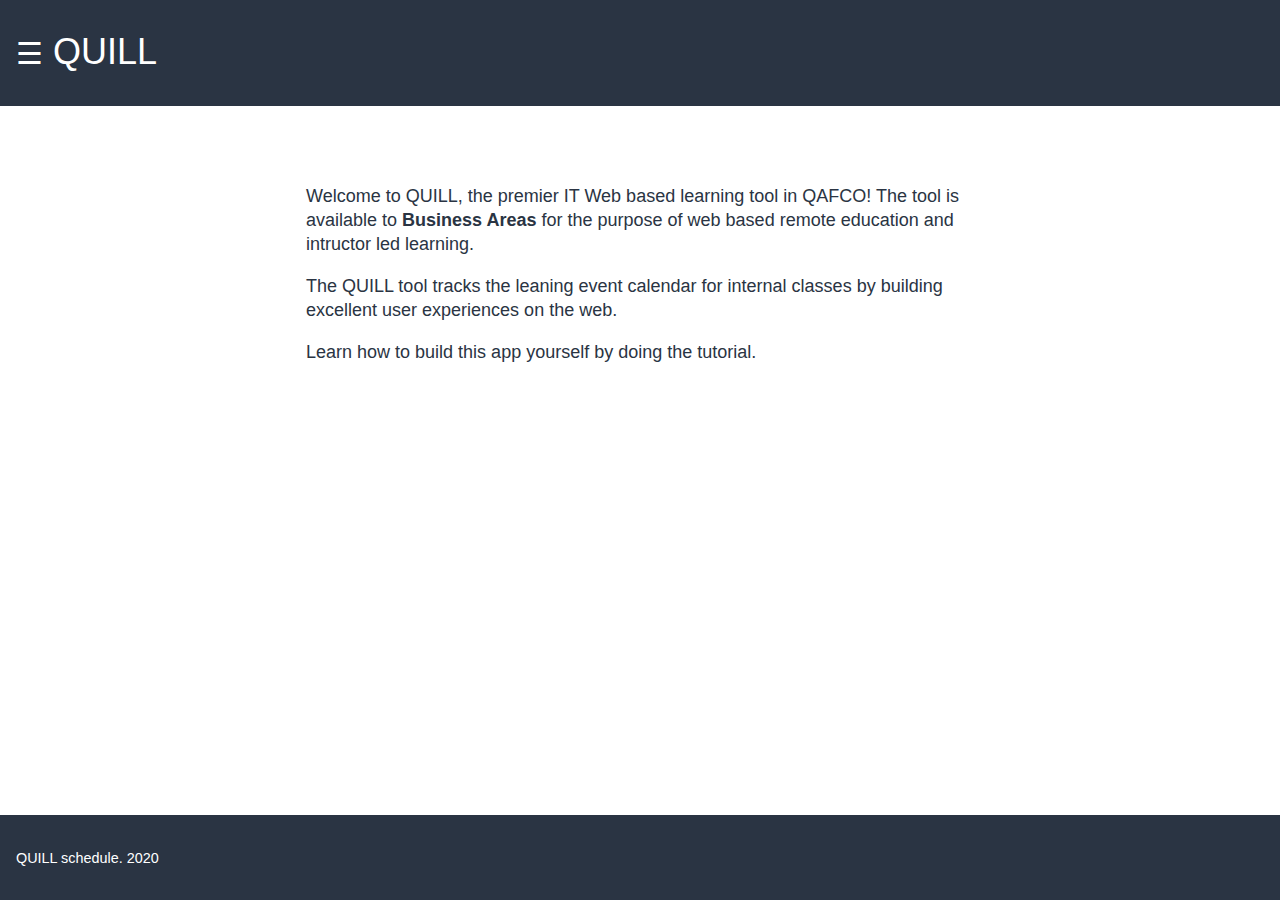
<file: index.html>
<!DOCTYPE html>
<html lang="en">
  <head>
    <meta charset="UTF-8" />
    <meta name="viewport" content="width=device-width, initial-scale=1.0" />
    <meta http-equiv="X-UA-Compatible" content="ie=edge" />
    <title>PWAQuill</title>
    <link rel="stylesheet" href="./styles.css" />

    <link rel="icon" type="image/png" href="./img/icons/favicon.png" />

    <meta name="theme-color" content="#2A3443" />
    <meta name="description" content="PWA Tutorial Application." />

    <!-- iOS -->
    <link rel="apple-touch-icon" href="./img/icons/icon-144x144.png" />
    <meta name="mobile-web-app-capable" content="yes" />
    <meta name="mobile-web-app-status-bar-style" content="black" />
    <meta name="mobile-web-app-title" content="PWAConf" />
    <link rel="manifest" href="./manifest.json">

  </head>

  <body>
    <div id="mySidenav" class="sidenav">
      <a href="javascript:void(0)" class="closebtn" onclick="closeNav()">&times;</a>
      <a href='./index.html'>Home</a>
      <a href='./speakers.html'>Speakers</a>
      <a href='./schedule.html'>Schedule</a>
      <a href='./code-of-conduct.html'>CoC</a>
      <a href='./about.html'>About</a>      
    </div>

    <header>
      <h1>
        <span style="font-size:30px;cursor:pointer" onclick="openNav()">&#9776;</span> 
        QUILL
      </h1>
      
      <!--
      <nav>
        <a href="#speakers">Speakers</a> <a href="#schedule">Schedule</a>
        <a href="#code-of-conduct">CoC</a>
        <a href='./about.html'>About</a>
      </nav>
      -->
    </header>

    <div class="alert" role="alert" hidden>
      Your browser does not support ServiceWorker. The app will not be available
      offline.
    </div>

    <main>
      <p>
        Welcome to QUILL, the premier IT Web based learning tool in QAFCO! The
        tool is available to <b>Business Areas</b> for the purpose of web based remote education and intructor led learning. 
      </p>

      <p>
        The QUILL tool tracks the leaning event calendar for internal classes by building excellent user experiences on the web.
      </p>

      <p>
        Learn how to build this app yourself by
        <a href="https://vaadin.com/tutorials/learn-pwas">doing the tutorial</a
        >.
      </p>

    </main>

    <footer>
      <p>QUILL schedule. 2020</p>
    </footer>

    <script src="./app.js"></script>
  </body>
</html>
</file>
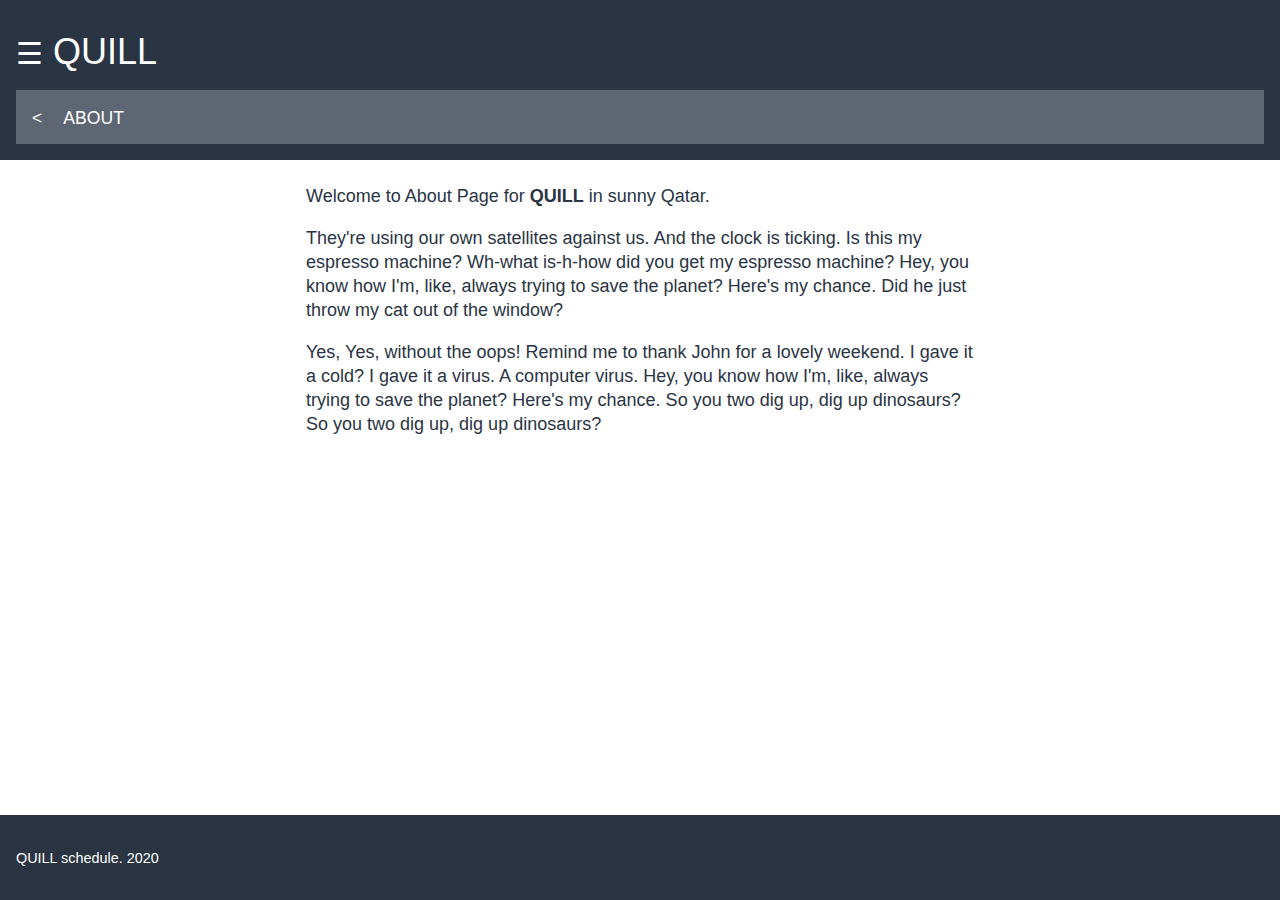
<file: about.html>
<!DOCTYPE html>
<html lang="en">
  <head>
    <meta charset="UTF-8" />
    <meta name="viewport" content="width=device-width, initial-scale=1.0" />
    <meta http-equiv="X-UA-Compatible" content="ie=edge" />
    <title>PWAQuill</title>
    <link rel="stylesheet" href="./styles.css" />

    <link rel="icon" type="image/png" href="./img/icons/favicon.png" />

    <meta name="theme-color" content="#2A3443" />
    <meta
      name="description"
      content="PWA Tutorial Application for a fictional conference."
    />

    <!-- iOS -->
    <link rel="apple-touch-icon" href="./img/icons/icon-144x144.png" />
    <meta name="mobile-web-app-capable" content="yes" />
    <meta name="mobile-web-app-status-bar-style" content="black" />
    <meta name="mobile-web-app-title" content="PWAConf" />
    <link rel="manifest" href="./manifest.json">  
  </head>

  <body>
    <div id="mySidenav" class="sidenav">
      <a href="javascript:void(0)" class="closebtn" onclick="closeNav()">&times;</a>
      <a href='./index.html'>Home</a>
      <a href='./speakers.html'>Speakers</a>
      <a href='./schedule.html'>Schedule</a>
      <a href='./code-of-conduct.html'>CoC</a>
      <a href='./about.html'>About</a>      
    </div>

    <header>
      <h1>
        <span style="font-size:30px;cursor:pointer" onclick="openNav()">&#9776;</span> 
        QUILL
      </h1>
      <nav>
        <a href="./index.html">&lt;</a> 
        <a href="#about">ABOUT</a>
      </nav>
    </header>

    <div class="alert" role="alert" hidden>
      Your browser does not support ServiceWorker. The app will not be available
      offline.
    </div>

    <main>
      <p>
        Welcome to About Page for <b>QUILL</b> in sunny Qatar. 
      </p>

      <p> 
        They're using our own satellites against us. And the clock is ticking. Is this my espresso machine? Wh-what is-h-how did you get my espresso machine? Hey, you know how I'm, like, always trying to save the planet? Here's my chance. Did he just throw my cat out of the window?
      </p>
      <p>
        Yes, Yes, without the oops! Remind me to thank John for a lovely weekend. I gave it a cold? I gave it a virus. A computer virus. Hey, you know how I'm, like, always trying to save the planet? Here's my chance. So you two dig up, dig up dinosaurs? So you two dig up, dig up dinosaurs?
      </p>

    </main>

    <footer>
      <p>QUILL schedule. 2020</p>
    </footer>
    
    <script src="./app.js"></script>
  </body>
</html>
</file>
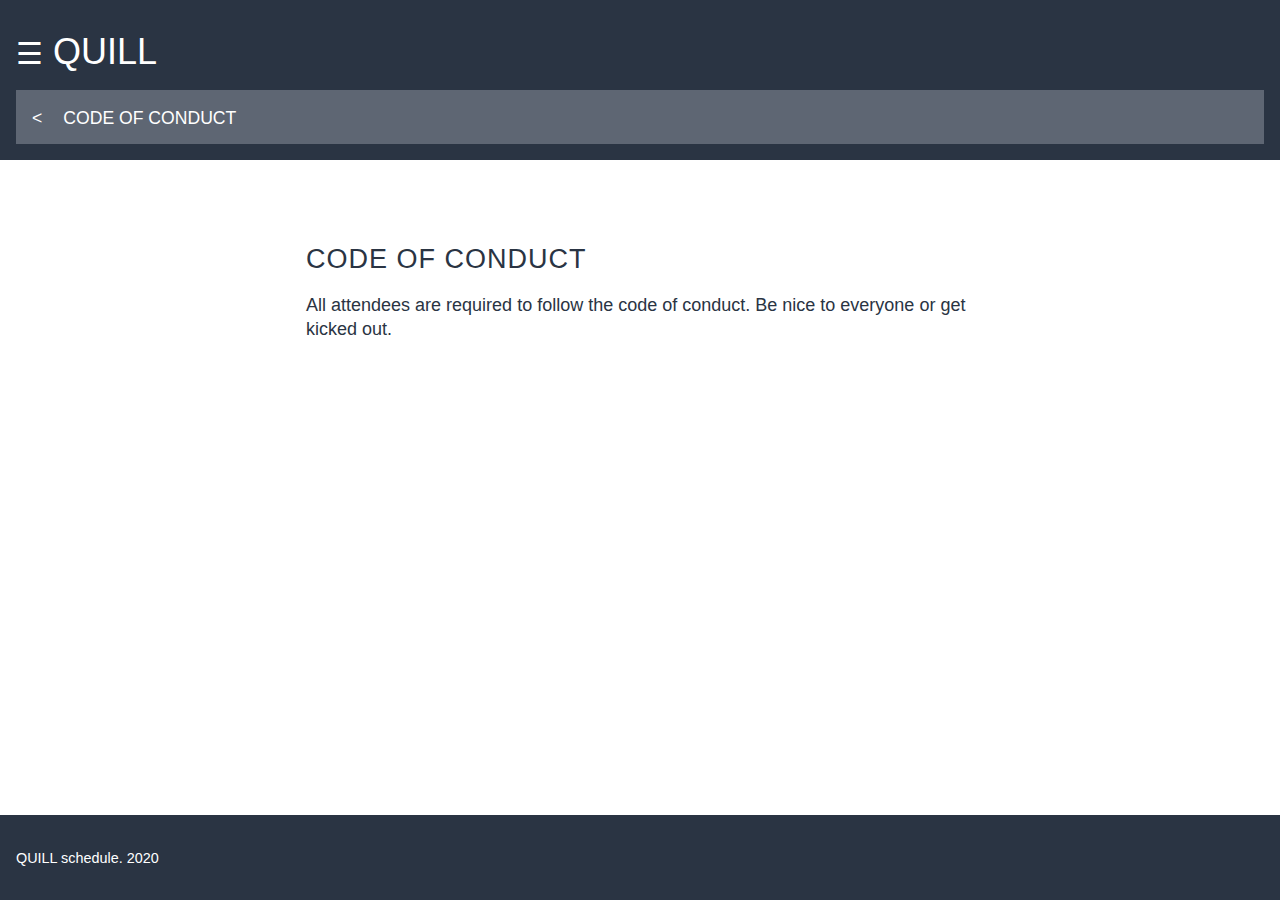
<file: code-of-conduct.html>
<!DOCTYPE html>
<html lang="en">
  <head>
    <meta charset="UTF-8" />
    <meta name="viewport" content="width=device-width, initial-scale=1.0" />
    <meta http-equiv="X-UA-Compatible" content="ie=edge" />
    <title>PWAQuill</title>
    <link rel="stylesheet" href="./styles.css" />

    <link rel="icon" type="image/png" href="./img/icons/favicon.png" />

    <meta name="theme-color" content="#2A3443" />
    <meta
      name="description"
      content="PWA Tutorial Application for a fictional conference."
    />

    <!-- iOS -->
    <link rel="apple-touch-icon" href="./img/icons/icon-144x144.png" />
    <meta name="mobile-web-app-capable" content="yes" />
    <meta name="mobile-web-app-status-bar-style" content="black" />
    <meta name="mobile-web-app-title" content="PWAConf" />
    <link rel="manifest" href="./manifest.json">  
  </head>

  <body>
    <div id="mySidenav" class="sidenav">
      <a href="javascript:void(0)" class="closebtn" onclick="closeNav()">&times;</a>
      <a href='./index.html'>Home</a>
      <a href='./speakers.html'>Speakers</a>
      <a href='./schedule.html'>Schedule</a>
      <a href='./code-of-conduct.html'>CoC</a>
      <a href='./about.html'>About</a>      
    </div>

    <header>
     <h1>
        <span style="font-size:30px;cursor:pointer" onclick="openNav()">&#9776;</span> 
        QUILL
      </h1>
      <nav>
        <a href="./index.html">&lt;</a> 
        <a href="#">CODE OF CONDUCT</a>
      </nav>
    </header>

    <div class="alert" role="alert" hidden>
      Your browser does not support ServiceWorker. The app will not be available
      offline.
    </div>

    <main>
      <h2 id="code-of-conduct">Code of conduct</h2>
      <p>
        All attendees are required to follow the
        <a href="http://confcodeofconduct.com/">code of conduct</a>. Be nice to
        everyone or get kicked out.
      </p>
    </main>
    <footer>
      <p>QUILL schedule. 2020</p>
    </footer>

    <script src="./app.js"></script>
  </body>
</html>
</file>
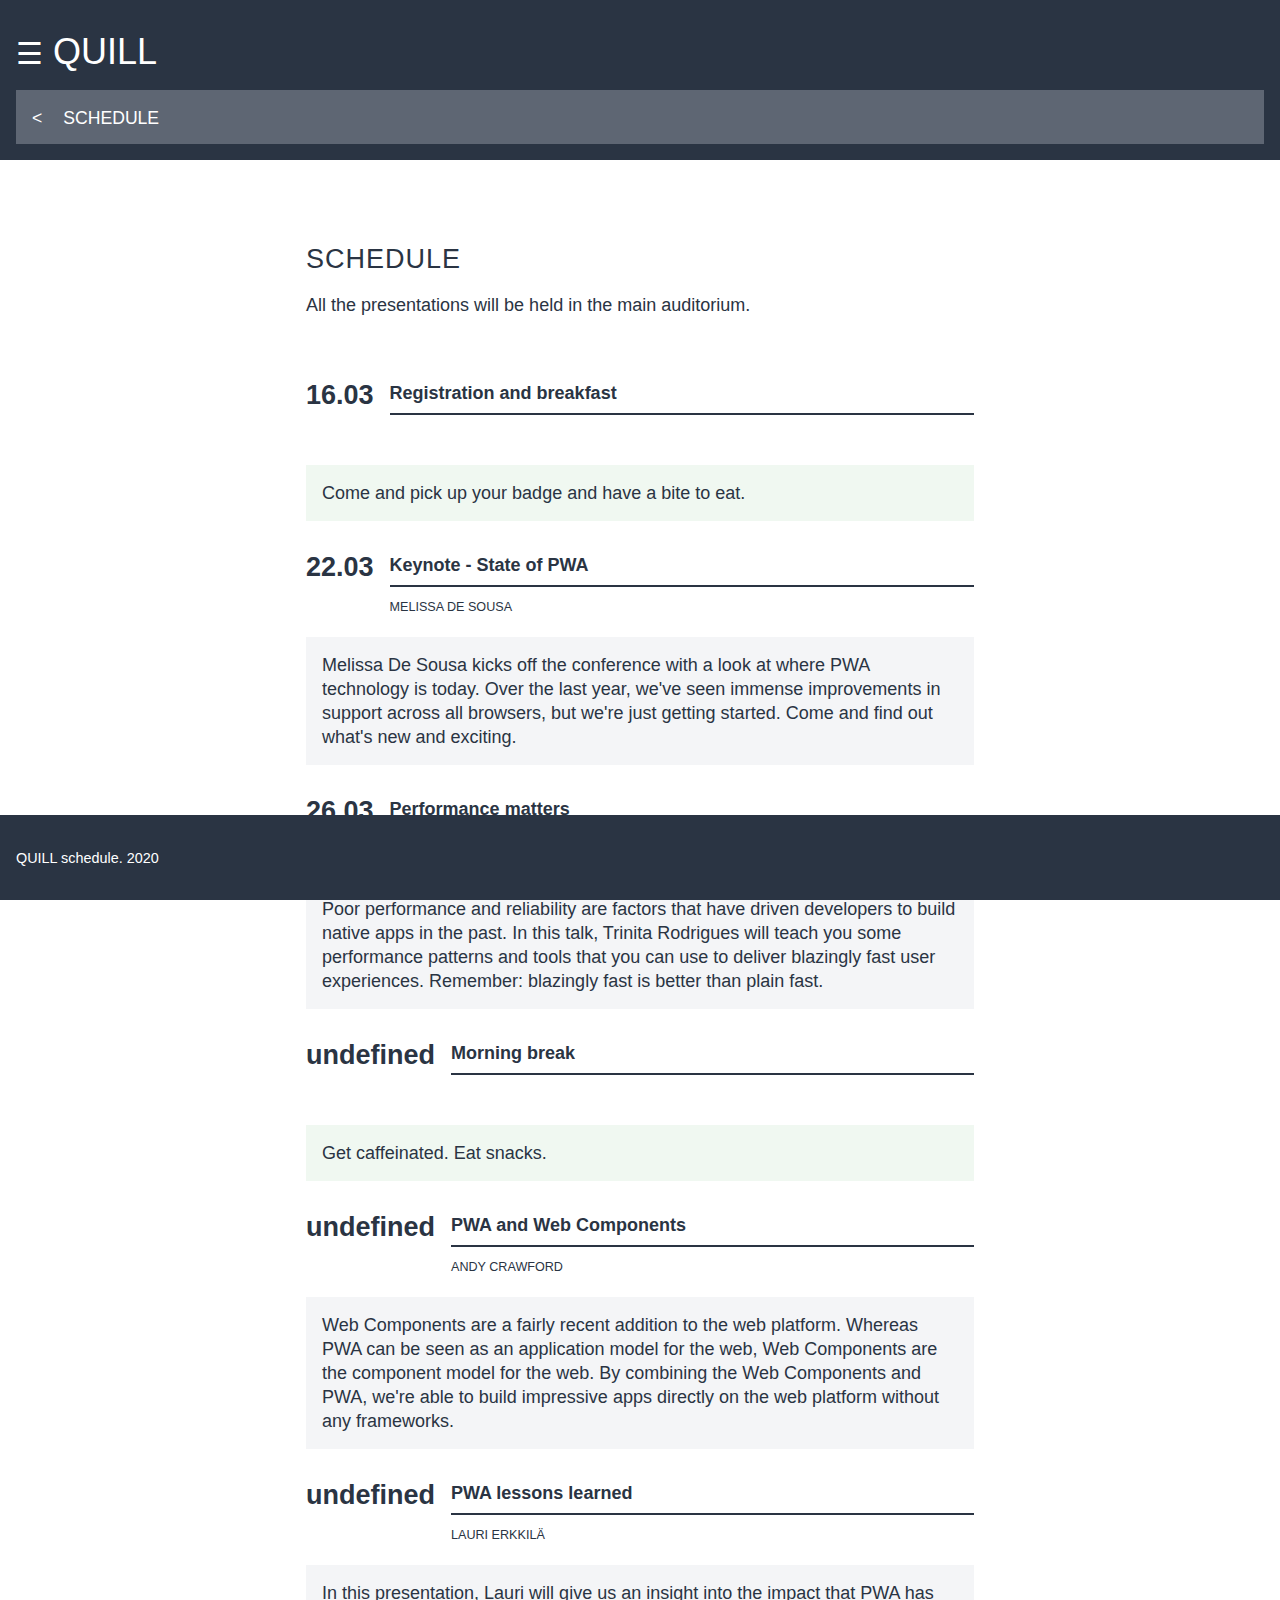
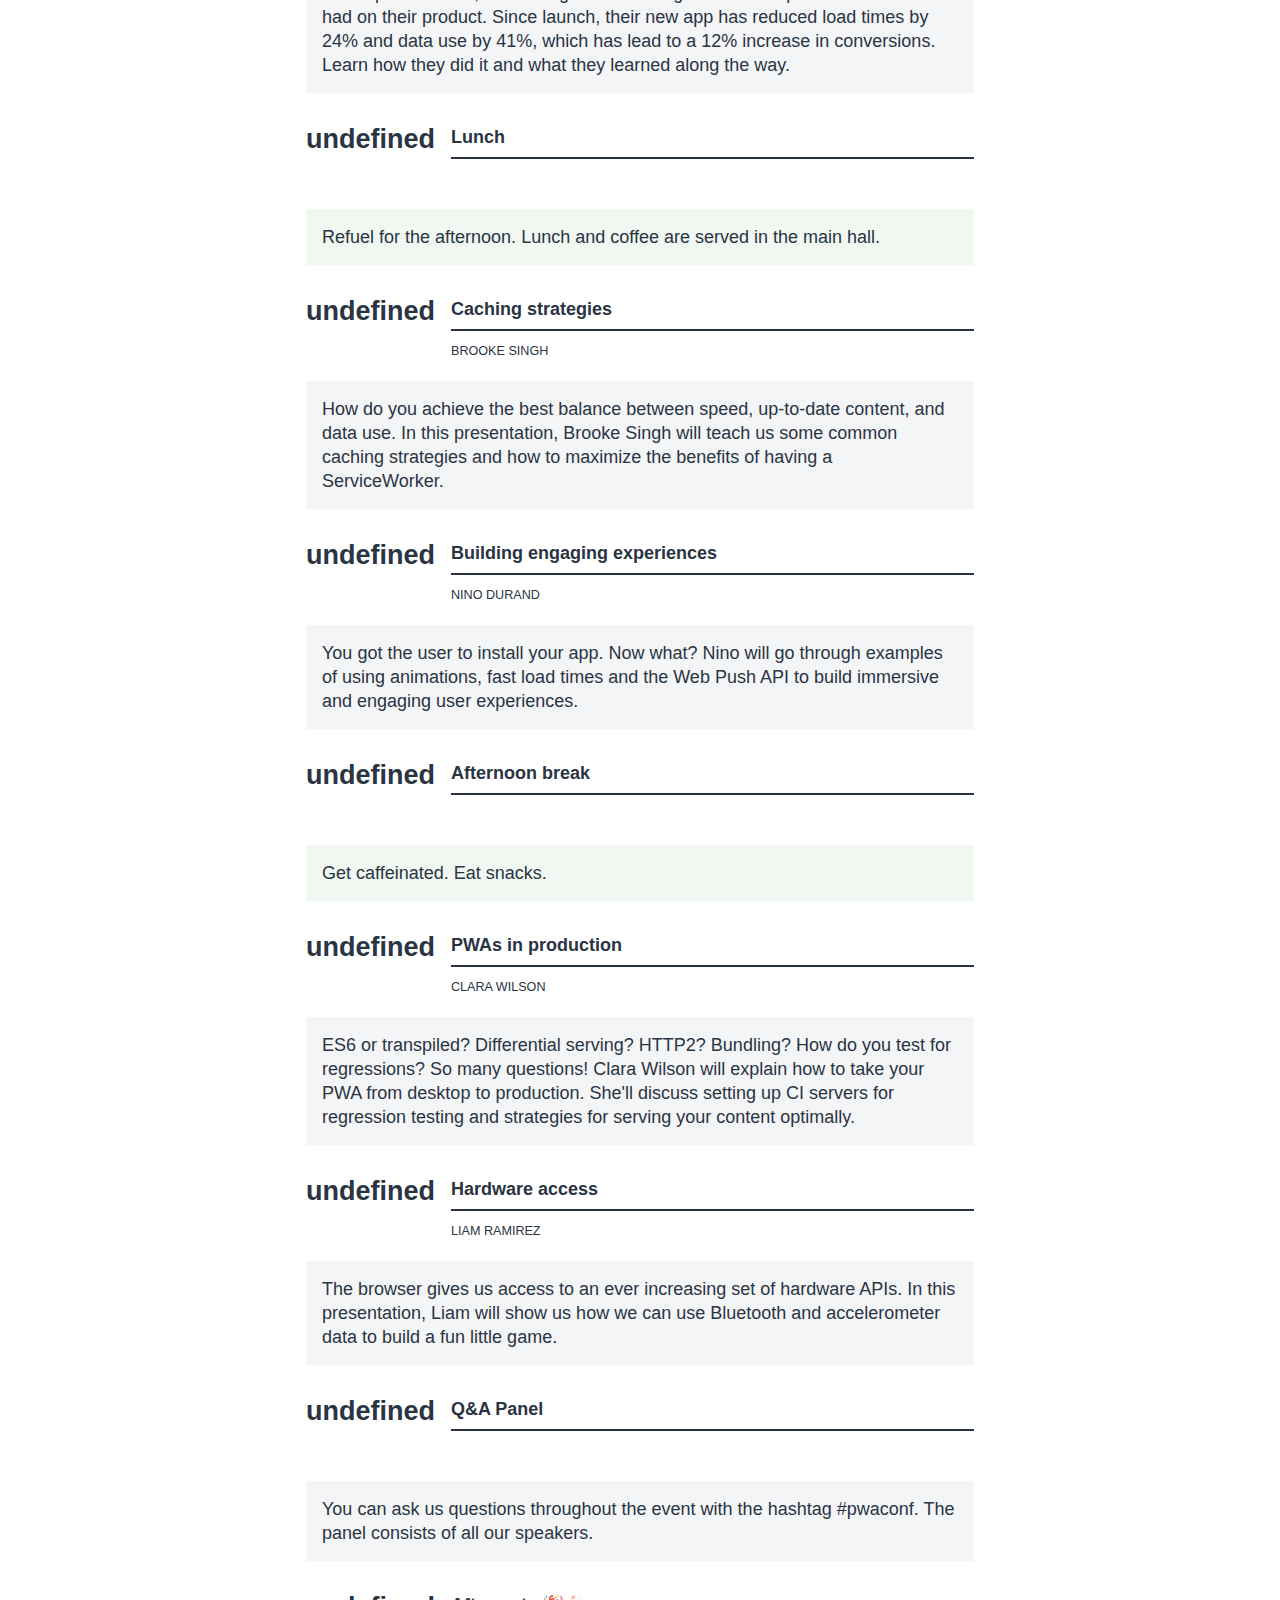
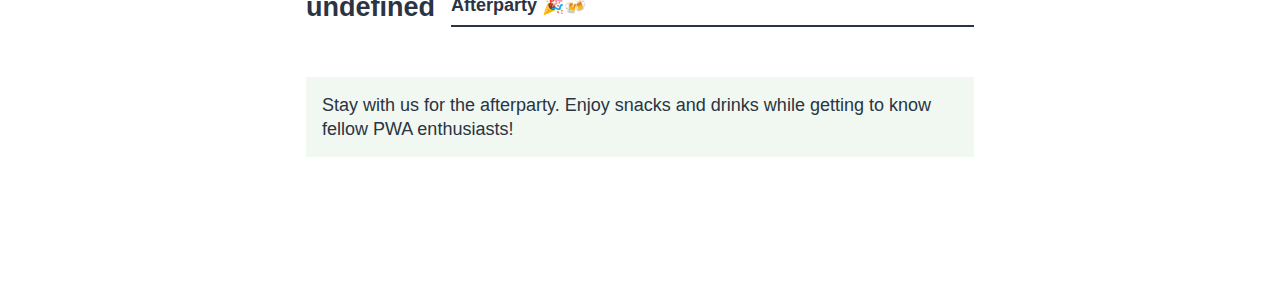
<file: schedule.html>
<!DOCTYPE html>
<html lang="en">
  <head>
    <meta charset="UTF-8" />
    <meta name="viewport" content="width=device-width, initial-scale=1.0" />
    <meta http-equiv="X-UA-Compatible" content="ie=edge" />
    <title>PWAQuill</title>
    <link rel="stylesheet" href="./styles.css" />

    <link rel="icon" type="image/png" href="./img/icons/favicon.png" />

    <meta name="theme-color" content="#2A3443" />
    <meta
      name="description"
      content="PWA Tutorial Application for a fictional conference."
    />

    <!-- iOS -->
    <link rel="apple-touch-icon" href="./img/icons/icon-144x144.png" />
    <meta name="mobile-web-app-capable" content="yes" />
    <meta name="mobile-web-app-status-bar-style" content="black" />
    <meta name="mobile-web-app-title" content="PWAConf" />
    <link rel="manifest" href="./manifest.json">  
  </head>

  <body>
    <div id="mySidenav" class="sidenav">
      <a href="javascript:void(0)" class="closebtn" onclick="closeNav()">&times;</a>
      <a href='./index.html'>Home</a>
      <a href='./speakers.html'>Speakers</a>
      <a href='./schedule.html'>Schedule</a>
      <a href='./code-of-conduct.html'>CoC</a>
      <a href='./about.html'>About</a>      
    </div>

    <header>
     <h1>
        <span style="font-size:30px;cursor:pointer" onclick="openNav()">&#9776;</span> 
        QUILL
      </h1>
      <nav>
        <a href="./index.html">&lt;</a> 
        <a href="#about">SCHEDULE</a>
      </nav>
    </header>

    <div class="alert" role="alert" hidden>
      Your browser does not support ServiceWorker. The app will not be available
      offline.
    </div>

    <main>

      <h2 id="schedule">Schedule</h2>
      <p>All the presentations will be held in the main auditorium.</p>

      <div class="schedule"><div class="loader" hidden>Loading...</div></div>

    </main>
        
    <footer>
      <p>QUILL schedule. 2020</p>
    </footer>
    
    <script src="./app.js"></script>
  </body>
</html>
</file>
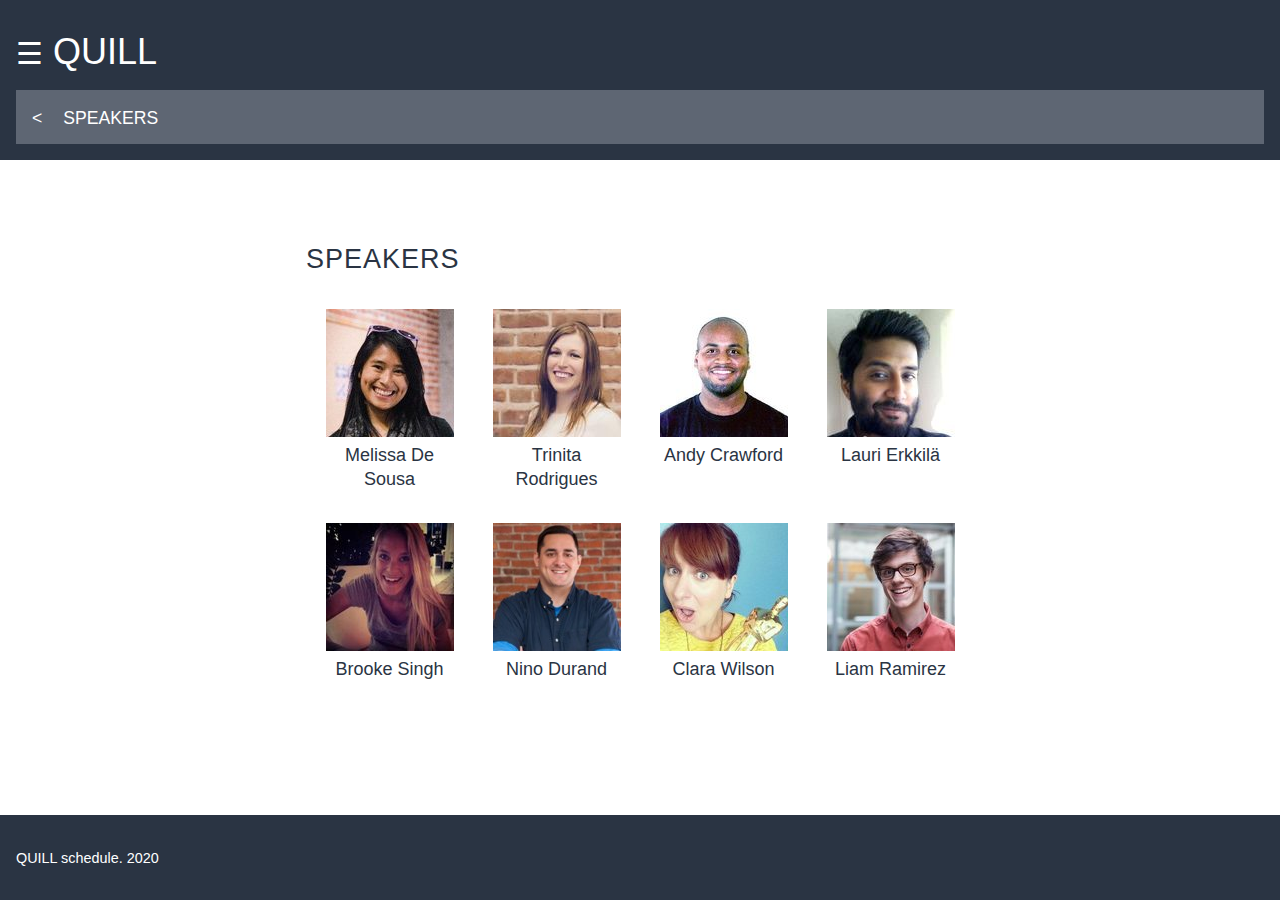
<file: speakers.html>
<!DOCTYPE html>
<html lang="en">
  <head>
    <meta charset="UTF-8" />
    <meta name="viewport" content="width=device-width, initial-scale=1.0" />
    <meta http-equiv="X-UA-Compatible" content="ie=edge" />
    <title>PWAQuill</title>
    <link rel="stylesheet" href="./styles.css" />

    <link rel="icon" type="image/png" href="./img/icons/favicon.png" />

    <meta name="theme-color" content="#2A3443" />
    <meta
      name="description"
      content="PWA Tutorial Application for a fictional conference."
    />

    <!-- iOS -->
    <link rel="apple-touch-icon" href="./img/icons/icon-144x144.png" />
    <meta name="mobile-web-app-capable" content="yes" />
    <meta name="mobile-web-app-status-bar-style" content="black" />
    <meta name="mobile-web-app-title" content="PWAConf" />
    <link rel="manifest" href="./manifest.json">  
  </head>

  <body>
    <div id="mySidenav" class="sidenav">
      <a href="javascript:void(0)" class="closebtn" onclick="closeNav()">&times;</a>
      <a href='./index.html'>Home</a>
      <a href='./speakers.html'>Speakers</a>
      <a href='./schedule.html'>Schedule</a>
      <a href='./code-of-conduct.html'>CoC</a>
      <a href='./about.html'>About</a>      
    </div>

    <header>
     <h1>
        <span style="font-size:30px;cursor:pointer" onclick="openNav()">&#9776;</span> 
        QUILL
      </h1>
      <nav>
        <a href="./index.html">&lt;</a> 
        <a href="#speakers">SPEAKERS</a>
      </nav>
    </header>

    <div class="alert" role="alert" hidden>
      Your browser does not support ServiceWorker. The app will not be available
      offline.
    </div>

    <main>

      <h2 id="speakers">Speakers</h2>
      <div class="speakers"><div class="loader" hidden>Loading...</div></div>

    </main>

    <footer>
      <p>QUILL schedule. 2020</p>
    </footer>
    
    <script src="./app.js"></script>
  </body>
</html>
</file>
<file: styles.css>
* {
  box-sizing: border-box;
}

html {
  --base-color: #fff;
  --dark-color: #2a3443;
  --shade-color: #5e6673;
  --success-color: #f0f8f1;
  --warning-color: #fbeeec;
  --light-background: #f4f5f7;
  --spacing: 16px;
  margin: 0;
  padding: 0;
}

body {
  font-family: -apple-system, BlinkMacSystemFont, 'Roboto', 'Segoe UI',
    Helvetica, Arial, sans-serif, 'Apple Color Emoji', 'Segoe UI Emoji',
    'Segoe UI Symbol';
  margin: 0;
  padding: 0;
  padding-top: 150px;
  padding-bottom: 100px;
  color: var(--dark-color);
  font-size: 18px;
  line-height: 1.5rem;
}

[hidden] {
  display: none;
}

a {
  text-decoration: none;
  color: var(--dark-color);
}

a:visited,
a:active {
  color: var(--shade-color);
}

header,
main,
nav,
footer,
.alert {
  padding: var(--spacing);
}

nav {
  height: 3em;
}

nav.fixed {
  position: fixed;
  top: 0;
  left: 0;
  right: 0;
}

header {
  position: fixed;
  left: 0;
  top: 0;
  width: 100%;
  background: var(--dark-color);
  color: var(--base-color);
}

header.fixed {
  margin-bottom: 3em;
}

header h1 {
  font-weight: 400;
}

.alert {
  background: var(--warning-color);
}

nav {
  left: 0;
  width: 100%;
  background: var(--shade-color);
}

nav a {
  font-size: 0.8rem;
  padding-right: calc(var(--spacing) / 2);
}

nav a,
nav a:visited,
nav a:active {
  color: var(--base-color);
}

@media all and (min-width: 375px) {
  nav a {
    font-size: 1.1rem;
    padding-right: var(--spacing);
  }
}

main {
  max-width: 700px;
  margin: 0 auto;
}

h2 {
  margin-top: 3em;
  text-transform: uppercase;
  font-weight: 300;
  letter-spacing: 0.0625rem;
}



.sidenav {
  height: 100%;
  width: 0;
  position: fixed;
  z-index: 1;
  top: 0;
  left: 0;
  background-color: #111;
  overflow-x: hidden;
  transition: 0.5s;
  padding-top: 60px;
}

.sidenav a {
  padding: 8px 8px 8px 32px;
  text-decoration: none;
  font-size: 25px;
  color: #818181;
  display: block;
  transition: 0.3s;
}

.sidenav a:hover {
  color: #f1f1f1;
}

.sidenav .closebtn {
  position: absolute;
  top: 0;
  right: 25px;
  font-size: 36px;
  margin-left: 50px;
}

@media screen and (max-height: 450px) {
  .sidenav {padding-top: 15px;}
  .sidenav a {font-size: 18px;}
}



.speakers {
  display: flex;
  flex-wrap: wrap;
  justify-content: space-around;
  min-height: 185px;
}

.speakers .speaker {
  padding: var(--spacing);
  width: calc(128px + calc(2 * var(--spacing)));
  text-align: center;
}

.schedule {
  margin-top: calc(4 * var(--spacing));
  min-height: 185px;
}

.schedule-item {
  margin-bottom: calc(2 * var(--spacing));
}

.title-and-time {
  display: flex;
  align-items: flex-start;
}

.title-and-time .time {
  font-size: 1.5em;
  font-weight: 600;
  padding-top: 2px;
}

.title-and-speaker {
  flex: 1;
  padding-left: var(--spacing);
}

.title-and-speaker .title {
  font-weight: 600;
  border-bottom: 2px solid var(--dark-color);
  padding-bottom: calc(var(--spacing) / 2);
}

.title-and-speaker .speaker {
  padding-top: calc(var(--spacing) / 2);
  text-transform: uppercase;
  font-size: 0.7em;
}

.schedule-item .description {
  padding: var(--spacing);
  background: var(--light-background);
}
.schedule-item.break .description {
  background: var(--success-color);
}

footer {
  position: fixed;
  left: 0;
  bottom: 0;
  width: 100%;
  background-color: red;
  color: blue;
  font-size: 0.8em;
  background: var(--dark-color);
  color: var(--base-color);
}  
}

.footerX {
  position: fixed;
  left: 0;
  bottom: 0;
  width: 100%;
  background-color: red;
  color: white;
  text-align: center;
}



/* Coped from https://projects.lukehaas.me/css-loaders/ */
.loader,
.loader:before,
.loader:after {
  border-radius: 50%;
  width: 2.5em;
  height: 2.5em;
  animation-fill-mode: both;
  animation: load 1.8s infinite ease-in-out;
}
.loader {
  color: var(--shade-color);
  font-size: 10px;
  margin: 80px auto;
  position: relative;
  text-indent: -9999em;
  transform: translateZ(0);
  animation-delay: -0.16s;
}
.loader:before,
.loader:after {
  content: '';
  position: absolute;
  top: 0;
}
.loader:before {
  left: -3.5em;
  animation-delay: -0.32s;
}
.loader:after {
  left: 3.5em;
}

@keyframes load {
  0%,
  80%,
  100% {
    box-shadow: 0 2.5em 0 -1.3em;
  }
  40% {
    box-shadow: 0 2.5em 0 0;
  }
}
</file>
